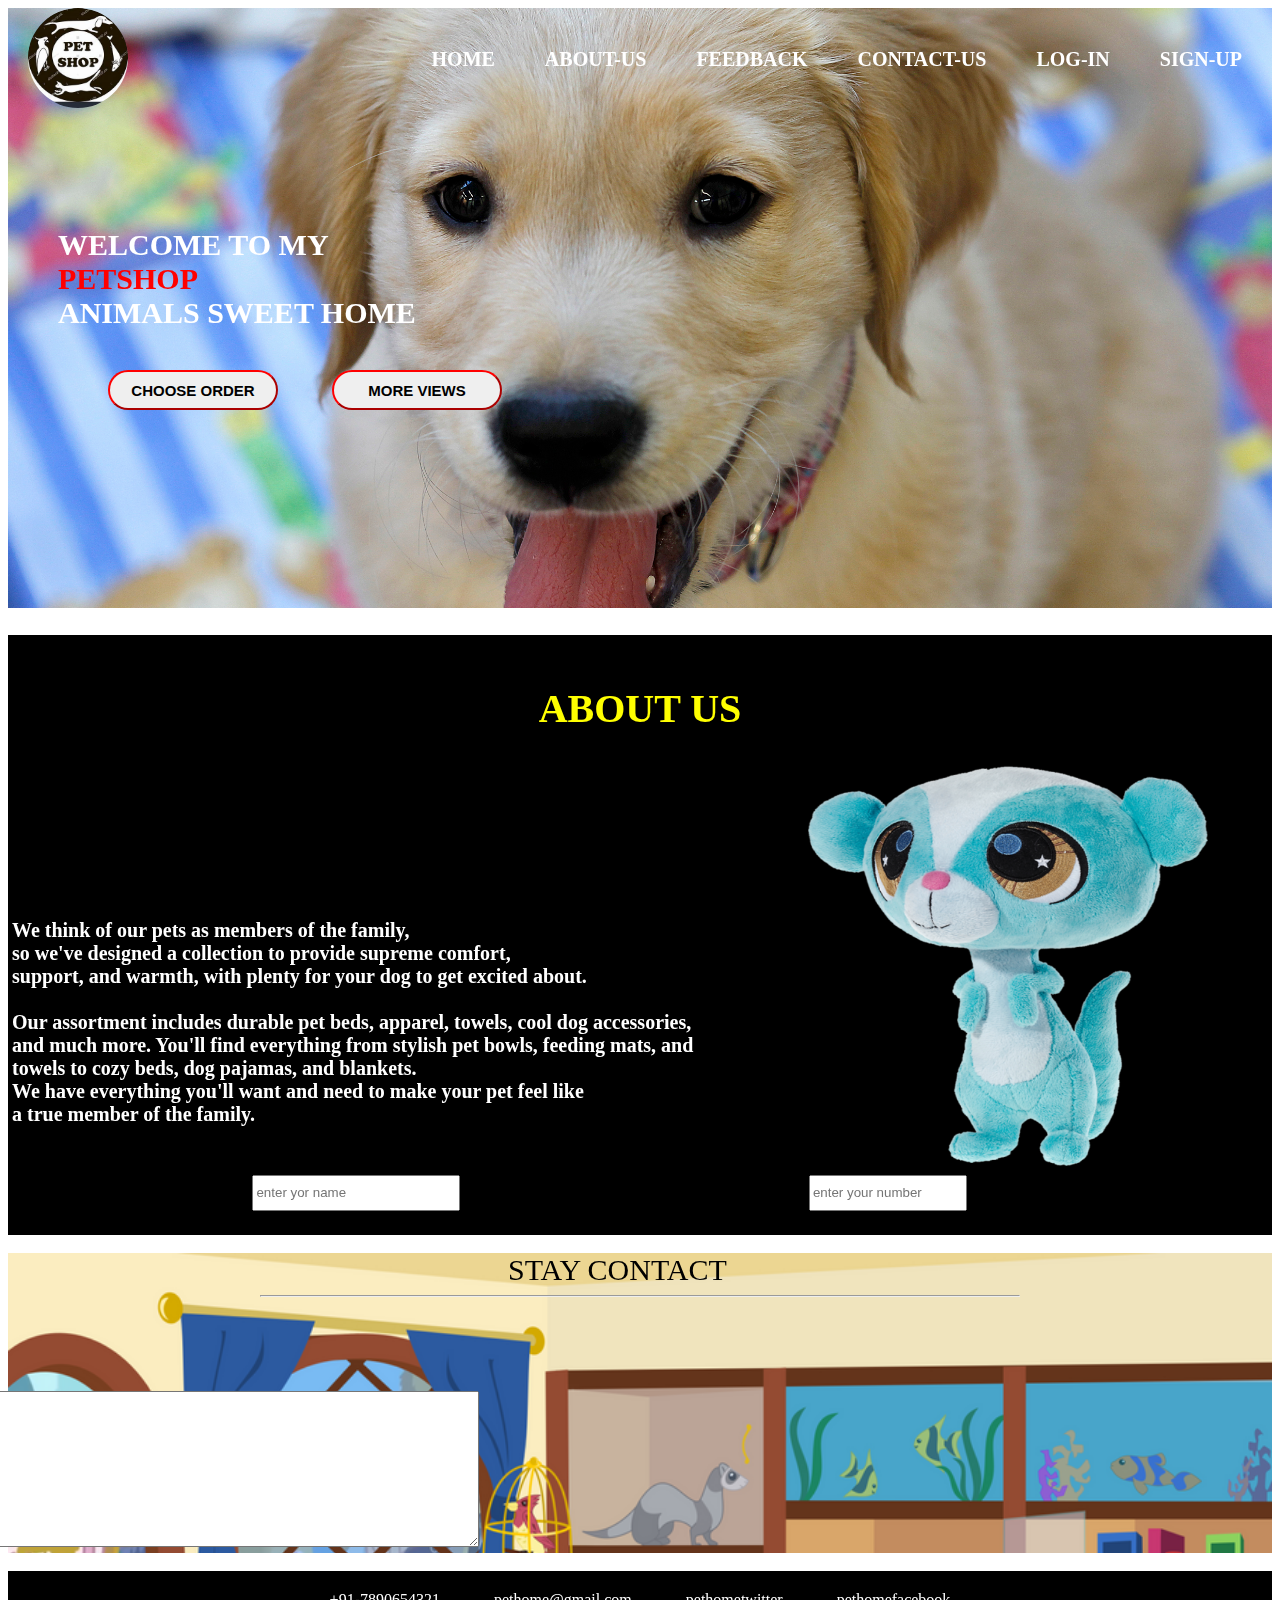
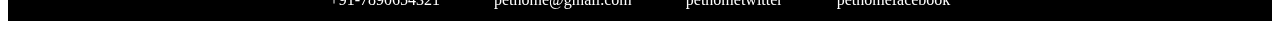
<file: index.html>
<!DOCTYPE html>
<html>
<head>
	<title>MYPETSHOP</title>
	<link href="petshop/logo.jpg" rel="icon"></link>
	<link rel="stylesheet" type="text/css" href="external.css">
	<style>
	
	</style>
</head>
<body id="bodymain">
	<div id="div1">
		<nav id="home">
		<img src="petshop/logo.jpg" alt="logo" class="img1">
		<ul>
			<li><a id="anchor" href="registration.html">SIGN-UP</a></li>
			<li><a id="anchor" href="login.html">LOG-IN</a></li>	
			<li><a id="anchor" href="#contact-us">CONTACT-US</a></li>
			<li><a id="anchor" href="#feedback">FEEDBACK</a></li>
			<li><a id="anchor" href="#about_us">ABOUT-US</a></li>
			<li><a id="anchor" href="#home">HOME</a></li>
		</ul> 
		</nav>
		<div>
			<label style="font-size:30px;color:white; font-family:cursive;font-weight:bold;position:relative;left:50px;top:100px;">WELCOME TO MY <span class="homespan">PETSHOP</span><BR>
			ANIMALS SWEET HOME</label><BR>
			<button style="width:170px;height:40px;position:relative;top:140px;left:100px;border-radius:20px;font-size:15px;font-weight:bold;border-color:red;color:black;"><a href="login.html" style="color:black;text-decoration: none;">CHOOSE ORDER</a></button>
			<button style="width:170px;height:40px;position:relative;top:140px;left:150px;border-radius:20px;font-size:15px;font-weight:bold;border-color:red;color:black;"><a href="#about_us" style="color:black;text-decoration: none;">MORE VIEWS</a></button>
		</div>
	</div>

	<div id="about_us">
		<h1 id="abouth1"><center>ABOUT US</center></h1>
	<p id="paragraph">
		We think of our pets as members of the family,<br>
		so we've designed a collection to provide supreme comfort,<br> 
		support, and warmth, with plenty for your dog to get excited about.<br><br>

		Our assortment includes durable pet beds, apparel, towels, cool dog accessories,<br> 
		and much more. You'll find everything from stylish pet bowls, feeding mats, and <br>
		towels to cozy beds, dog pajamas, and blankets. <br>
		We have everything you'll want and need to make your pet feel like<br>
		 a true member of the family.<br>
	</p>
	<img src="petshop/background8.png" alt="logo" class="aboutimage">
	</div>
	<br>


	<div id="feedback">
		<label style="font-size:30px;position:relative;left:500px;color:black;">STAY CONTACT</label>
		<hr style="size:30px; width:60%">
		<span style="position:relative;bottom:130px;left:140px;font-size:20px;">NAME:</span><input type="text" placeholder="enter yor name" style="position:relative;bottom:130px;left:180px;width:200px;height:30px;">
		<span style="position:relative;bottom:130px;font-size:20px;left:340px;">PHONE-NUMBER:</span><input type="number" placeholder="enter your number" style="position:relative;bottom:130px;left:360px;width:150px;height:30px;">
		<textarea type="text" placeholder="enter yor feedback" cols="100" rows="10" style="position:relative;top:50px;right:350px;"></textarea>
		<button style="position:relative;left:550px;top:45px;border-radius:20px;width:100px;height:40px;background-color:grey;color:black;font-size:15px;">SUBMIT</button>
	</div>
	<br>
	<div id="contact-us">
		<label style="position:relative;top:20px;">+91-7890654321</label>
		<label style="position:relative;top:20px;">pethome@gmail.com</label>
		<label style="position:relative;top:20px;">pethometwitter</label>
		<label style="position:relative;top:20px;">pethomefacebook</label>
	</div>
	
</body>
</html>
</file>
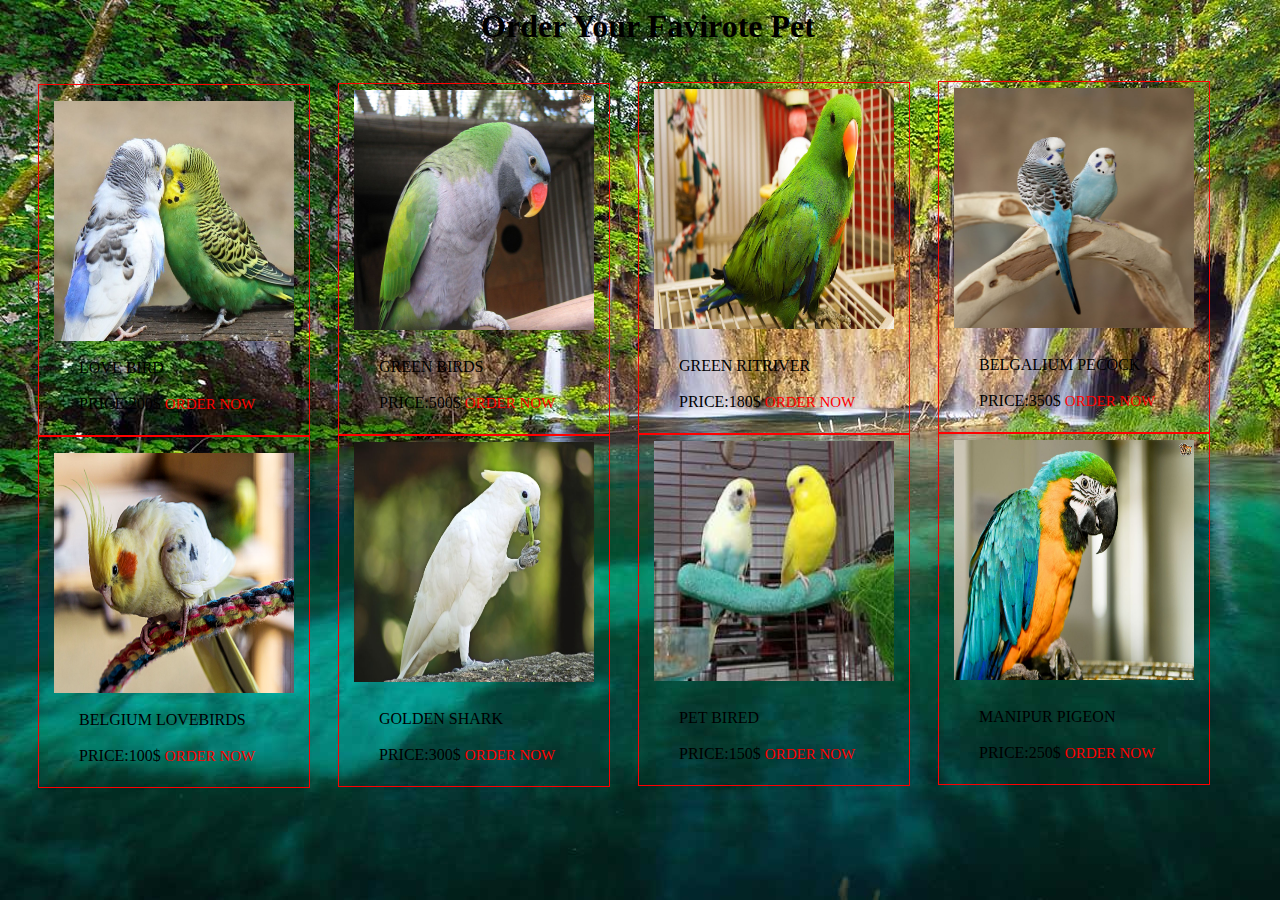
<file: birdsale.html>
</!DOCTYPE html>
<html>
<head>
	<title>BIRDS FOR SALE</title>
	<link href="petshop/logo.jpg" rel="icon"></link>
	<link rel="stylesheet" type="text/css" href="external.css">
</head>
<body id="dogbody">
	<h1 id="dogheading">Order Your Favirote Pet</h1><br>
	<div id="dogdiv1">
		<figure>
			<img src="petshop/bird1.jpg" id="image1"><br><br>
			<figcaption>LOVE BIRD</figcaption><br>
			<label>PRICE:<span>200$</span></label>
			<a href="paymentform.html" id="order1"><label>ORDER NOW</label></a>
		</figure>
	</div>
	<div id="dogdiv2">
		<figure>
			<img src="petshop/bird2.jpg" id="image2"><br><br>
			<figcaption>BELGIUM LOVEBIRDS</figcaption><br>
			<label>PRICE:100$</label>
			<a href="paymentform.html" id="order1"><label>ORDER NOW</label></a>
		</figure>
	</div>
	<div id="dogdiv3">
		<figure>
			<img src="petshop/bird3.jpg" id="image3"><br><br>
			<figcaption>GREEN BIRDS</figcaption><br>
			<label>PRICE:500$</label>
			<a href="paymentform.html" id="order1"><label>ORDER NOW</label></a>
		</figure>
	</div>
	<div id="dogdiv4">
		<figure>
			<img src="petshop/bird4.jpg" id="image4"><br><br>
			<figcaption>GOLDEN SHARK</figcaption><br>
			<label>PRICE:300$</label>
			<a href="paymentform.html" id="order1"><label>ORDER NOW</label></a>
		</figure>
	</div>
	<div id="dogdiv5">
		<figure>
			<img src="petshop/bird5.jpg" id="image5"><br><br>
			<figcaption>GREEN RITRIVER </figcaption><br>
			<label>PRICE:180$</label>
			<a href="paymentform.html" id="order1"><label>ORDER NOW</label></a>
		</figure>
	</div>
	<div id="dogdiv6">
		<figure>
			<img src="petshop/bird6.jpg" id="image6"><br><br>
			<figcaption>PET BIRED</figcaption><br>
			<label>PRICE:150$</label>
			<a href="paymentform.html" id="order1"><label>ORDER NOW</label></a>
		</figure>
	</div>

	<div id="dogdiv7">
		<figure>
			<img src="petshop/bird7.jpg" id="image7"><br><br>
			<figcaption>BELGALIUM PECOCK</figcaption><br>
			<label>PRICE:350$</label>
			<a href="paymentform.html" id="order1"><label>ORDER NOW</label></a>
		</figure>
	</div>

	<div id="dogdiv8">
		<figure>
			<img src="petshop/bird8.jpg" id="image8"><br><br>
			<figcaption>MANIPUR PIGEON</figcaption><br>
			<label>PRICE:250$</label>
			<a href="paymentform.html" id="order1"><label>ORDER NOW</label></a>
		</figure>
	</div>

</body>
</html>
</file>
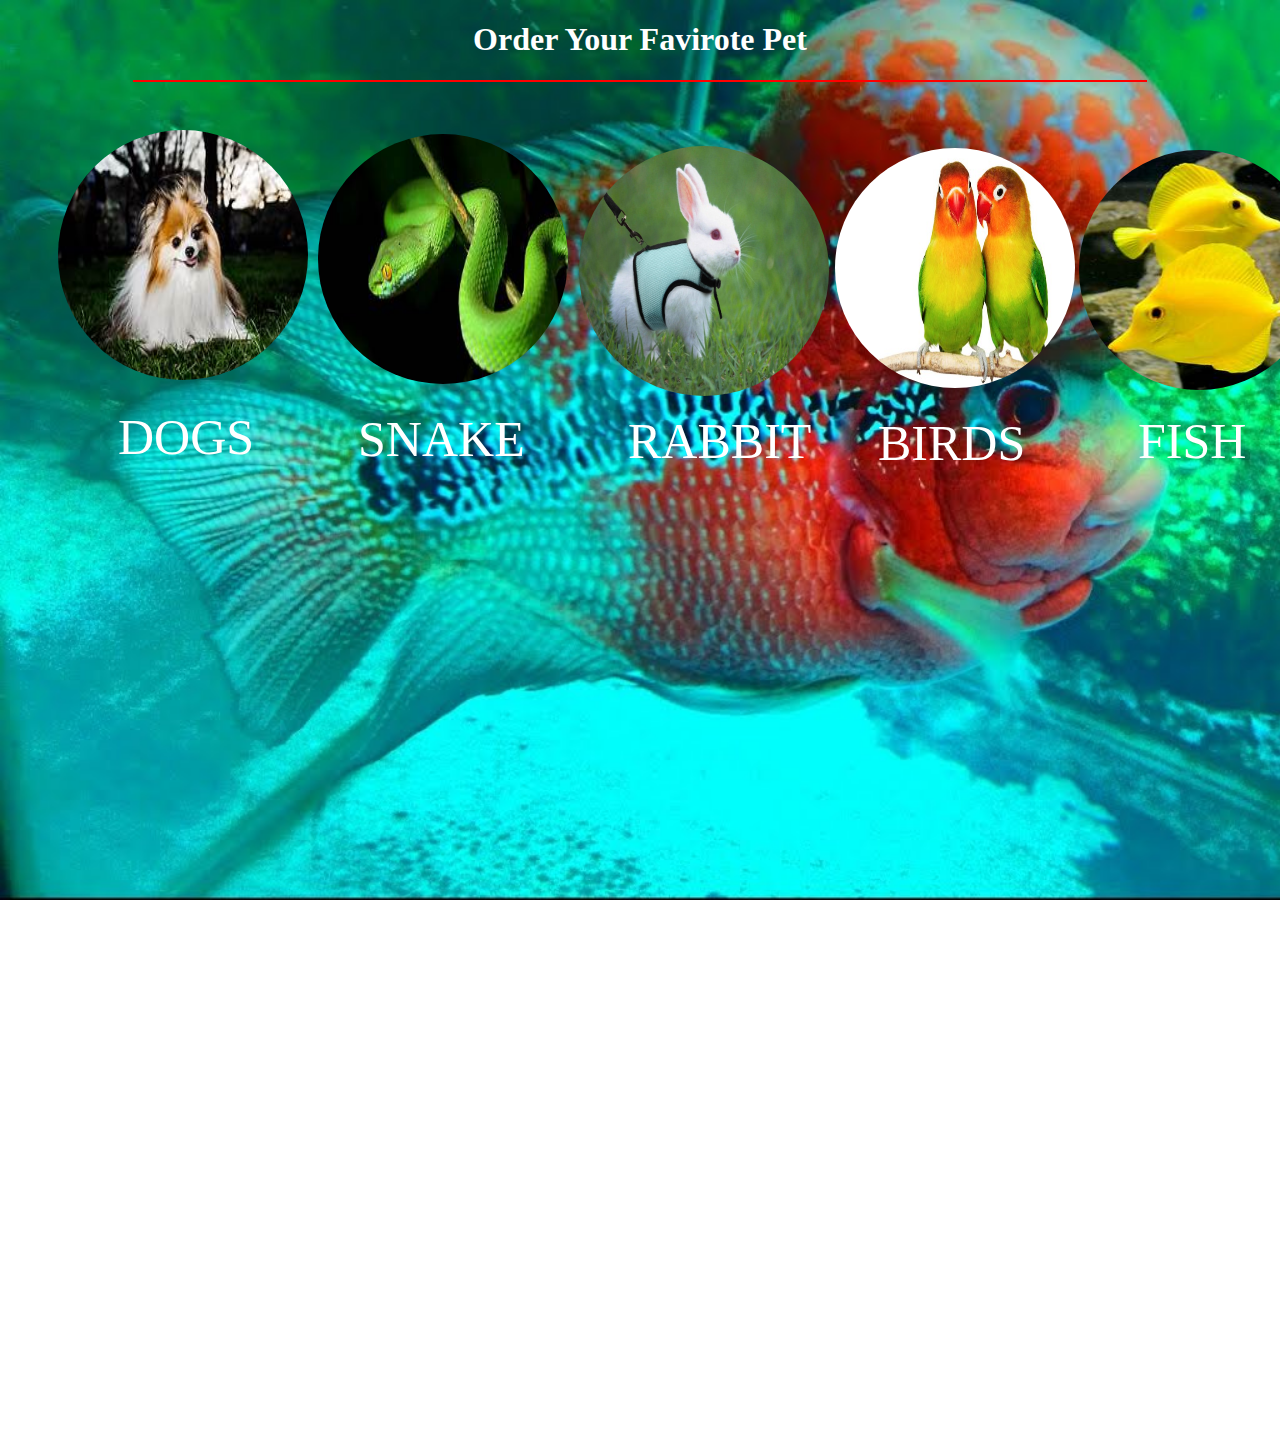
<file: chooseorder.html>
<!DOCTYPE html>
<html>
<head>
	<title>CHOOSE ORDER</title>
	<link href="petshop/logo.jpg" rel="icon"></link>
	<link rel="stylesheet" type="text/css" href="external.css">
</head>
<body id="chooseorder">  
	<h1 id="chooseheading">Order Your Favirote Pet</h1>
	<hr color="red"; width="80%">
	<div >
	<a href="dogsale.html">
		<img src="petshop/dogchoose.jpg" style="width:250px;height:250px;position:relative;left:50px;top:40px;border-radius:150px"><br>
	</a>
	<label style="font-size:50px;color:white;position:relative;left:110px;top:-140px;">DOGS</label>

	<a href="snakesale.html">
		<img src="petshop/snakechoose.jpg" style="width:250px;height:250px;position:relative;left:170px;top:-210px;border-radius:150px"><br>
	</a>
	<label style="font-size:50px;color:white;position:relative;left:350px;top:-400px;">SNAKE</label>

	<a href="rabbitsale.html">
		<img src="petshop/bunnychoose.jpg" style="width:250px;height:250px;position:relative;left:400px;top:-460px;border-radius:150px"><br>
	</a>
	<label style="font-size:50px;color:white;position:relative;left:620px;top:-650px;">RABBIT</label>

	<a href="birdsale.html">
		<img src="petshop/birdchoose.jpg" style="width:240px;height:240px;position:relative;left:640px;top:-720px;border-radius:150px"><br>
	</a>
	<label style="font-size:50px;color:white;position:relative;left:870px;top:-900px;">BIRDS</label>

	<a href="fishsale.html">
		<img src="petshop/fishchoose.jpg" style="width:240px;height:240px;position:relative;left:920px;top:-970px;border-radius:150px"><br>
	</a>
	<label style="font-size:50px;color:white;position:relative;left:1130px;top:-960px;">FISH</label>



</div>
</body>
</html>
</file>
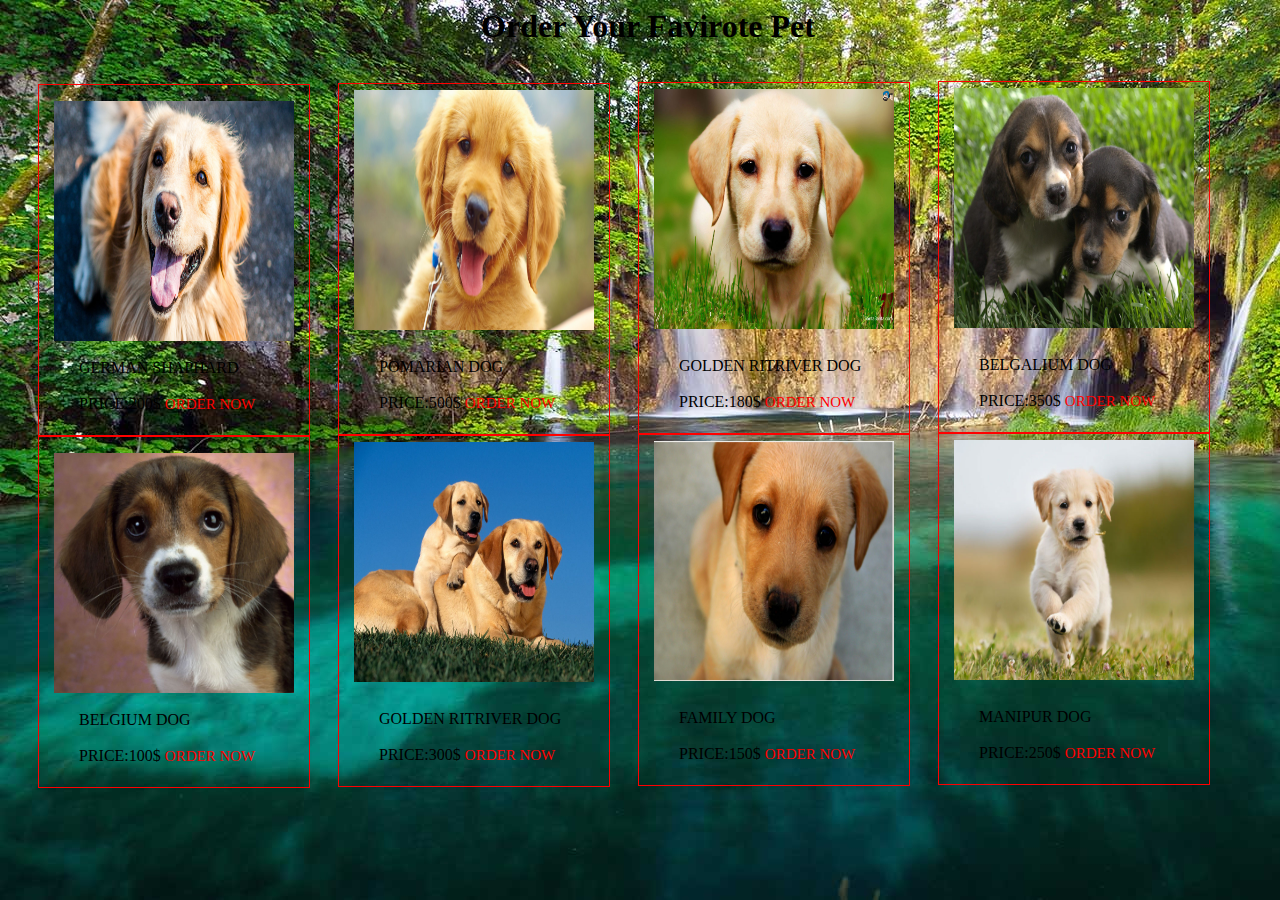
<file: dogsale.html>
</!DOCTYPE html>
<html>
<head>
	<title>DOGS FOR SALE</title>
	<link href="petshop/logo.jpg" rel="icon"></link>
	<link rel="stylesheet" type="text/css" href="external.css">
</head>
<body id="dogbody">
	<h1 id="dogheading">Order Your Favirote Pet</h1><br>
	<div id="dogdiv1">
		<figure>
			<img src="petshop/dog.png" id="image1"><br><br>
			<figcaption>GERMAN SHAPHARD</figcaption><br>
			<label>PRICE:<span>200$</span></label>
			<a href="paymentform.html" id="order1"><label>ORDER NOW</label></a>
		</figure>
	</div>
	<div id="dogdiv2">
		<figure>
			<img src="petshop/dog2.jpg" id="image2"><br><br>
			<figcaption>BELGIUM DOG</figcaption><br>
			<label>PRICE:100$</label>
			<a href="paymentform.html" id="order1"><label>ORDER NOW</label></a>
		</figure>
	</div>
	<div id="dogdiv3">
		<figure>
			<img src="petshop/dog3.jpeg" id="image3"><br><br>
			<figcaption>POMARIAN DOG</figcaption><br>
			<label>PRICE:500$</label>
			<a href="paymentform.html" id="order1"><label>ORDER NOW</label></a>
		</figure>
	</div>
	<div id="dogdiv4">
		<figure>
			<img src="petshop/dog4.jpg" id="image4"><br><br>
			<figcaption>GOLDEN RITRIVER DOG</figcaption><br>
			<label>PRICE:300$</label>
			<a href="paymentform.html" id="order1"><label>ORDER NOW</label></a>
		</figure>
	</div>
	<div id="dogdiv5">
		<figure>
			<img src="petshop/dog5.jpg" id="image5"><br><br>
			<figcaption>GOLDEN RITRIVER DOG</figcaption><br>
			<label>PRICE:180$</label>
			<a href="paymentform.html" id="order1"><label>ORDER NOW</label></a>
		</figure>
	</div>
	<div id="dogdiv6">
		<figure>
			<img src="petshop/dog6.jpg" id="image6"><br><br>
			<figcaption>FAMILY DOG</figcaption><br>
			<label>PRICE:150$</label>
			<a href="paymentform.html" id="order1"><label>ORDER NOW</label></a>
		</figure>
	</div>

	<div id="dogdiv7">
		<figure>
			<img src="petshop/dog7.jpg" id="image7"><br><br>
			<figcaption>BELGALIUM DOG</figcaption><br>
			<label>PRICE:350$</label>
			<a href="paymentform.html" id="order1"><label>ORDER NOW</label></a>
		</figure>
	</div>

	<div id="dogdiv8">
		<figure>
			<img src="petshop/dog8.jpg" id="image8"><br><br>
			<figcaption>MANIPUR DOG</figcaption><br>
			<label>PRICE:250$</label>
			<a href="paymentform.html" id="order1"><label>ORDER NOW</label></a>
		</figure>
	</div>

</body>
</html>
</file>
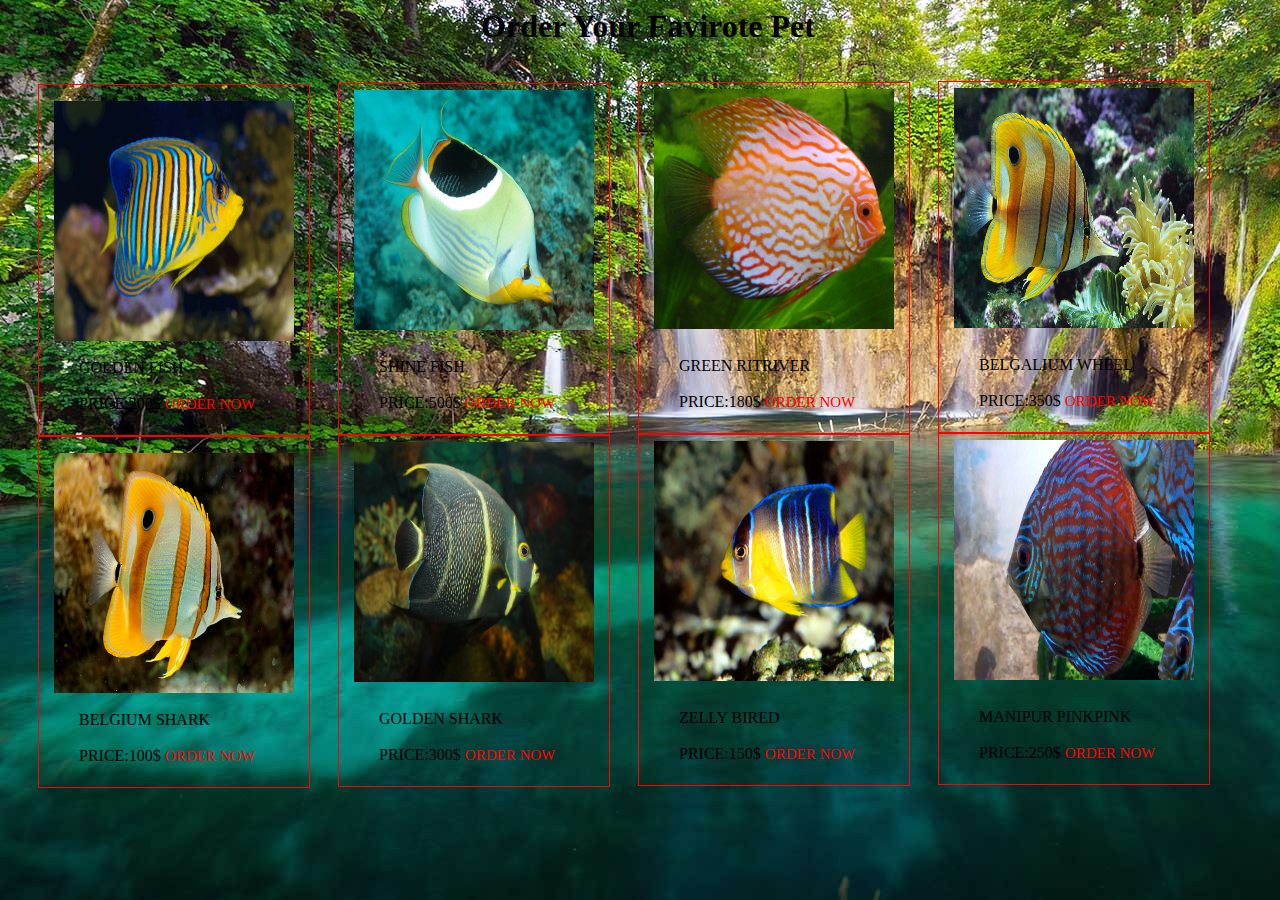
<file: fishsale.html>
</!DOCTYPE html>
<html>
<head>
	<title>FISH FOR SALE</title>
	<link href="petshop/logo.jpg" rel="icon"></link>
	<link rel="stylesheet" type="text/css" href="external.css">
</head>
<body id="dogbody">
	<h1 id="dogheading">Order Your Favirote Pet</h1><br>
	<div id="dogdiv1">
		<figure>
			<img src="petshop/fish1.png" id="image1"><br><br>
			<figcaption>GOLDEN FISH</figcaption><br>
			<label>PRICE:<span>200$</span></label>
			<a href="paymentform.html" id="order1"><label>ORDER NOW</label></a>
		</figure>
	</div>
	<div id="dogdiv2">
		<figure>
			<img src="petshop/fish2.jpg" id="image2"><br><br>
			<figcaption>BELGIUM SHARK</figcaption><br>
			<label>PRICE:100$</label>
			<a href="paymentform.html" id="order1"><label>ORDER NOW</label></a>
		</figure>
	</div>
	<div id="dogdiv3">
		<figure>
			<img src="petshop/fish3.jpg" id="image3"><br><br>
			<figcaption>SHINE FISH</figcaption><br>
			<label>PRICE:500$</label>
			<a href="paymentform.html" id="order1"><label>ORDER NOW</label></a>
		</figure>
	</div>
	<div id="dogdiv4">
		<figure>
			<img src="petshop/fish4.jpg" id="image4"><br><br>
			<figcaption>GOLDEN SHARK</figcaption><br>
			<label>PRICE:300$</label>
			<a href="paymentform.html" id="order1"><label>ORDER NOW</label></a>
		</figure>
	</div>
	<div id="dogdiv5">
		<figure>
			<img src="petshop/fish5.jpg" id="image5"><br><br>
			<figcaption>GREEN RITRIVER </figcaption><br>
			<label>PRICE:180$</label>
			<a href="paymentform.html" id="order1"><label>ORDER NOW</label></a>
		</figure>
	</div>
	<div id="dogdiv6">
		<figure>
			<img src="petshop/fish6.jpg" id="image6"><br><br>
			<figcaption>ZELLY BIRED</figcaption><br>
			<label>PRICE:150$</label>
			<a href="paymentform.html" id="order1"><label>ORDER NOW</label></a>
		</figure>
	</div>

	<div id="dogdiv7">
		<figure>
			<img src="petshop/fish7.jpg" id="image7"><br><br>
			<figcaption>BELGALIUM WHEEL</figcaption><br>
			<label>PRICE:350$</label>
			<a href="paymentform.html" id="order1"><label>ORDER NOW</label></a>
		</figure>
	</div>

	<div id="dogdiv8">
		<figure>
			<img src="petshop/fish8.jpg" id="image8"><br><br>
			<figcaption>MANIPUR PINKPINK</figcaption><br>
			<label>PRICE:250$</label>
			<a href="paymentform.html" id="order1"><label>ORDER NOW</label></a>
		</figure>
	</div>

</body>
</html>
</file>
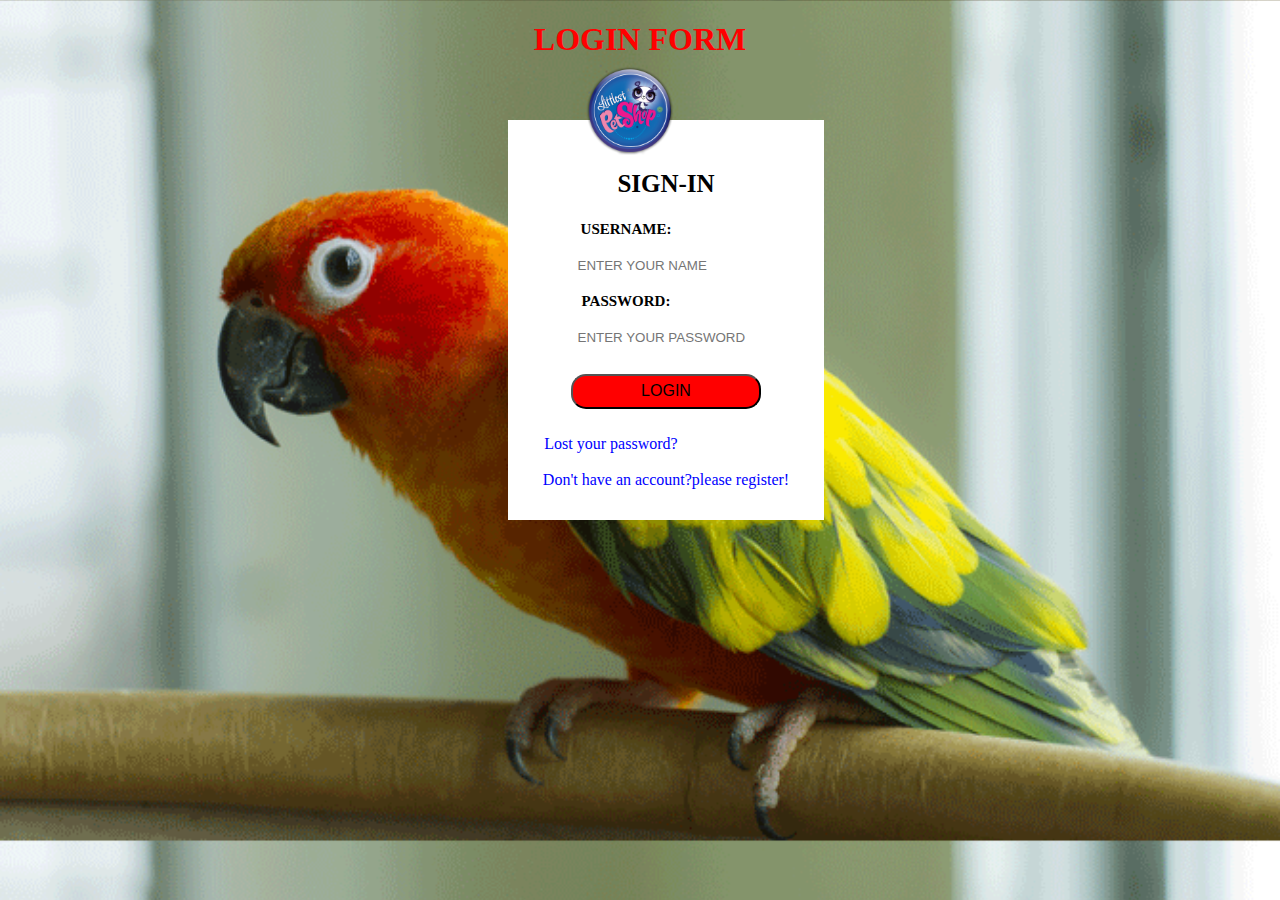
<file: login.html>
<!DOCTYPE html>
<head>
	<title>LOGIN FORM</title>
	<link href="petshop/logo.jpg" rel="icon"></link>
	<link rel="stylesheet" type="text/css" href="external.css">
	<script src="jsfile.js"></script>
</head>
<body id="logbackground">
<form action="chooseorder.html" onsubmit="return valid()">
	<h1 id="loginh1" align="center">LOGIN FORM</h1>
	<div id="logindiv">
		<legend style="font-size:25px;position:relative;top:50px;"><b>SIGN-IN</b></legend><br><br><br><br>
		<label style="font-size:15px;position:relative;right:40px;font-weight:bold;" >USERNAME:</label><br><br><input type="text" id="us" placeholder="ENTER YOUR NAME"  style="border:none;text-align:left;" required></br><br>
		<label style="font-size:15px;position:relative;right:40px;font-weight:bold;" >PASSWORD:</label><br><br><input type="password" id="pwd" placeholder="ENTER YOUR PASSWORD"  style="border:none;text-align:left;" required></br><br>
		<button style="font-size:16px;font-weight:20px;position:relative;top:10px;background-color:red;width:60%;height:35px;border-radius:15px;">LOGIN</button><br><br><br>
		<a href="jscls1.html" style="color:blue;text-decoration: none;position:relative;left:-55px;">Lost your password?</a><br><br>
		<a href="registration.html" style="color:blue;text-decoration: none;">Don't have an account?please register!</a>
	</div>
	<img src="petshop/loginimg.png" style="width:90px;position:relative;top:-415px;left:-10px;border-radius:30px;">
</form>
</body>
</html>
</file>
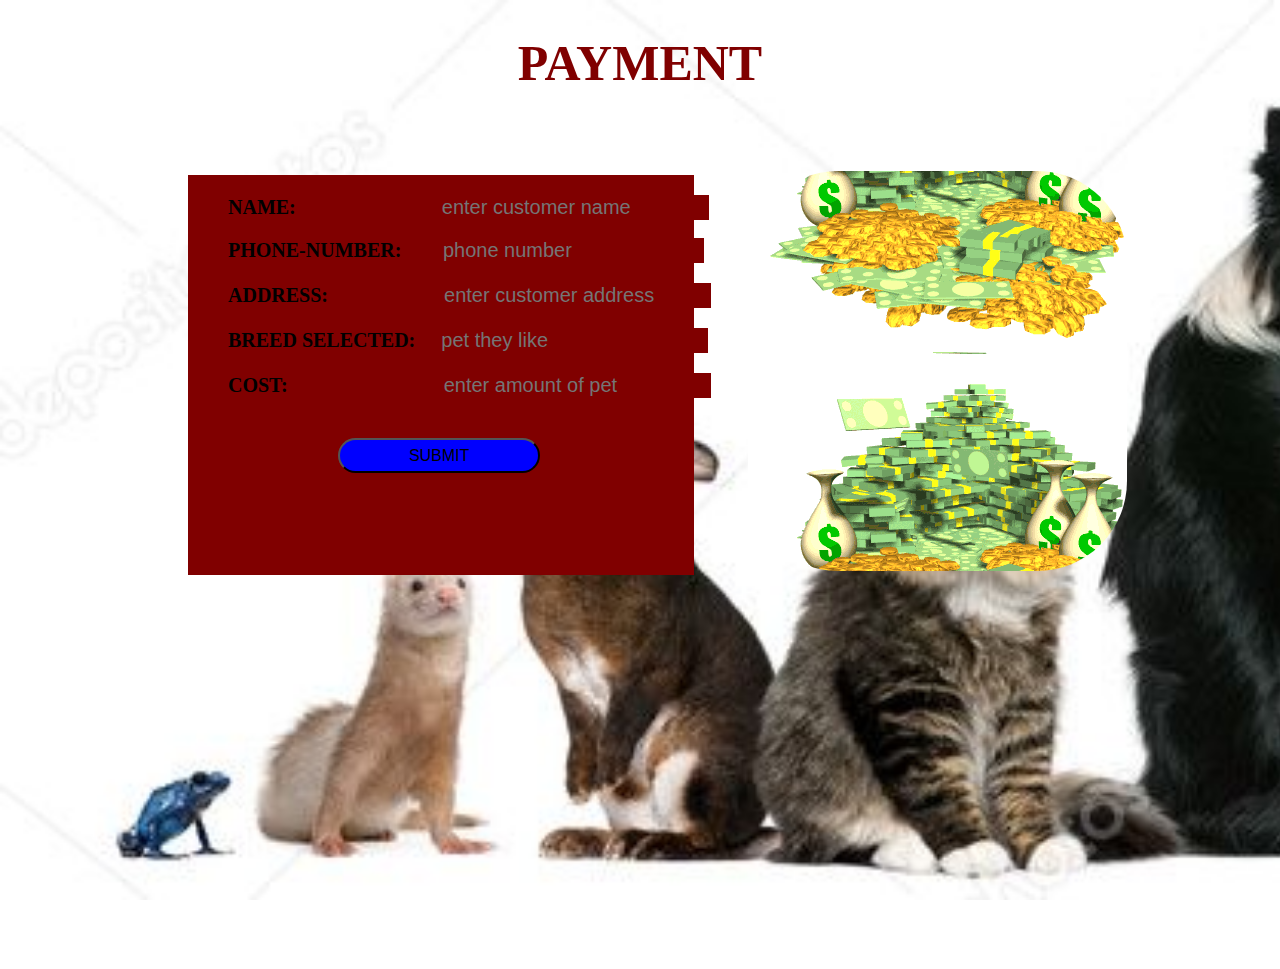
<file: paymentform.html>
<!DOCTYPE html>
<head>
	<title>PAYMENT FORM</title>
	<link href="petshop/logo.jpg" rel="icon"></link>
	<link rel="stylesheet" type="text/css" href="external.css">
</head>
<body id="paymentmain">
	<h1 id="pay" align="center">PAYMENT</h1>
	<div id="paydiv">
		<div id="paydetails">
			<label style="font-size:20px;font-weight:bolder;position:relative;left:40px;top:20px;" >NAME:</label>
			<input type="text" placeholder="enter customer name"  style="border:none;background-color:maroon;color:grey;font-size:20px;position:relative;left:180px;top:20px;" required></br><br>
			<label style="font-size:20px;font-weight:bolder;position:relative;left:40px;top:20px;">PHONE-NUMBER:</label>
			<input type="text" placeholder=" phone number" style="border:none;background-color:maroon;color:grey;font-size:20px;position:relative;left:70px;top:20px;" required><br>
			<label style="font-size:20px;font-weight:bolder;position:relative;left:40px;top:40px;">ADDRESS:</label>
			<input type="text" placeholder="enter customer address" style="border:none;background-color:maroon;color:grey;font-size:20px;position:relative;left:150px;top:40px;" required><br>
			<label style="font-size:20px;font-weight:bolder;position:relative;left:40px;top:60px;">BREED SELECTED:</label>
			<input type="text" placeholder="pet they like" style="border:none;background-color:maroon;color:grey;font-size:20px;position:relative;left:60px;top:60px;" required><br>
			<label style="font-size:20px;font-weight:bolder;position:relative;left:40px;top:80px;">COST:</label>
			<input type="text" placeholder="enter amount of pet" style="border:none;background-color:maroon;color:grey;font-size:20px;position:relative;left:190px;top:80px;" required><br>
			<button style="font-size:16px;font-weight:20px;position:relative;top:120px;background-color:blue;width:40%;height:35px;left:150px;border-radius:30px;"><a href="thankyou.html" style="text-decoration:none;color:black;">SUBMIT</a></button>
		</div>
		<br>
		<br>
		<div id="money">
	</div>
	</div>
</body>
</html>
</file>
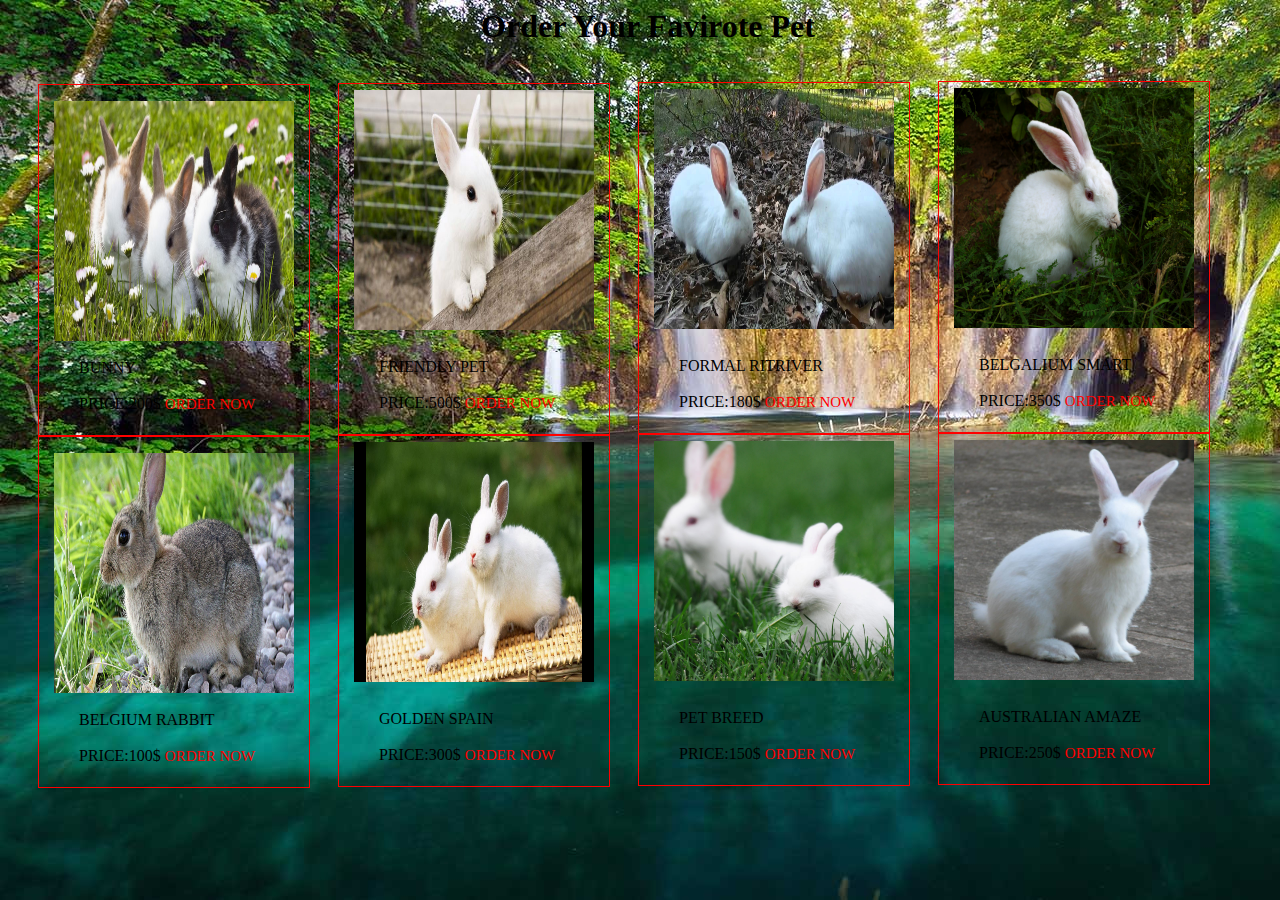
<file: rabbitsale.html>
</!DOCTYPE html>
<html>
<head>
	<title>RABBIT FOR SALE</title>
	<link href="petshop/logo.jpg" rel="icon"></link>
	<link rel="stylesheet" type="text/css" href="external.css">
</head>
<body id="dogbody">
	<h1 id="dogheading">Order Your Favirote Pet</h1><br>
	<div id="dogdiv1">
		<figure>
			<img src="petshop/bun1.jpg" id="image1"><br><br>
			<figcaption>BUNNY</figcaption><br>
			<label>PRICE:<span>200$</span></label>
			<a href="paymentform.html" id="order1"><label>ORDER NOW</label></a>
		</figure>
	</div>
	<div id="dogdiv2">
		<figure>
			<img src="petshop/bun2.jpg" id="image2"><br><br>
			<figcaption>BELGIUM RABBIT</figcaption><br>
			<label>PRICE:100$</label>
			<a href="paymentform.html" id="order1"><label>ORDER NOW</label></a>
		</figure>
	</div>
	<div id="dogdiv3">
		<figure>
			<img src="petshop/bun21.jpg" id="image3"><br><br>
			<figcaption>FRIENDLY PET</figcaption><br>
			<label>PRICE:500$</label>
			<a href="paymentform.html" id="order1"><label>ORDER NOW</label></a>
		</figure>
	</div>
	<div id="dogdiv4">
		<figure>
			<img src="petshop/bun4.jpg" id="image4"><br><br>
			<figcaption>GOLDEN  SPAIN</figcaption><br>
			<label>PRICE:300$</label>
			<a href="paymentform.html" id="order1"><label>ORDER NOW</label></a>
		</figure>
	</div>
	<div id="dogdiv5">
		<figure>
			<img src="petshop/bun5.jpg" id="image5"><br><br>
			<figcaption>FORMAL RITRIVER </figcaption><br>
			<label>PRICE:180$</label>
			<a href="paymentform.html" id="order1"><label>ORDER NOW</label></a>
		</figure>
	</div>
	<div id="dogdiv6">
		<figure>
			<img src="petshop/bun6.jpg" id="image6"><br><br>
			<figcaption>PET BREED</figcaption><br>
			<label>PRICE:150$</label>
			<a href="paymentform.html" id="order1"><label>ORDER NOW</label></a>
		</figure>
	</div>

	<div id="dogdiv7">
		<figure>
			<img src="petshop/bun7.png" id="image7"><br><br>
			<figcaption>BELGALIUM SMART</figcaption><br>
			<label>PRICE:350$</label>
			<a href="paymentform.html" id="order1"><label>ORDER NOW</label></a>
		</figure>
	</div>

	<div id="dogdiv8">
		<figure>
			<img src="petshop/bun8.jpg" id="image8"><br><br>
			<figcaption>AUSTRALIAN AMAZE</figcaption><br>
			<label>PRICE:250$</label>
			<a href="paymentform.html" id="order1"><label>ORDER NOW</label></a>
		</figure>
	</div>

</body>
</html>
</file>
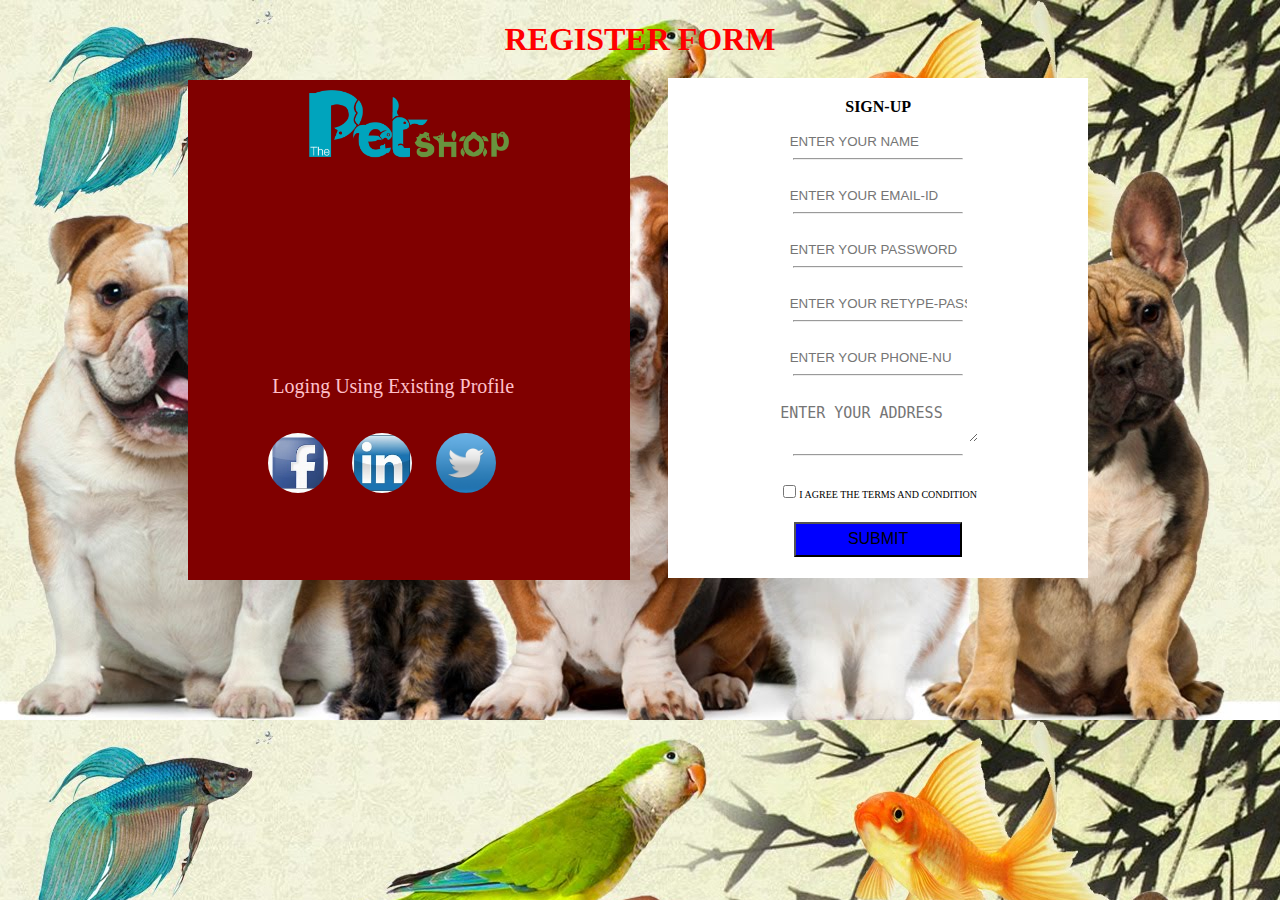
<file: registration.html>
<!DOCTYPE html>
<head>
	<title>RIGISTRATION FORM</title>
	<link href="petshop/logo.jpg" rel="icon"></link>
	<link rel="stylesheet" type="text/css" href="external.css">
	<script src="jsfile.js"></script>
</head>
<body id="regbackground">
<form action="chooseorder.html" onsubmit="return valid()">
	<h1 id="h1" align="center">REGISTER FORM</h1>
	<div id="regbox">
		<img src="petshop/reglogo.png" style="width:200px;position:relative;top:10px;"><br>
		<label style="font-size:20px;position:relative;top:180px;left:80px;color:pink;" >Loging Using Existing Profile</label>
		<img src="petshop/facebook.jpg" style="width:60px;position:relative;top:280px;left:-170px;border-radius:30px;">
		<img src="petshop/linkedin.jpg" style="width:60px;position:relative;top:280px;left:-150px;border-radius:30px;">
		<img src="petshop/twitter.jpg" style="width:60px;position:relative;top:280px;left:-130px;border-radius:30px;">
	
	<div id="reg">
		<legend style="size:30px;position:relative;top:20px;"><b>SIGN-UP</b></legend><br><br>
		<input type="text" placeholder="ENTER YOUR NAME" id="us" style="border:none" required></br>
		<hr style="size:30px; width:40%;color:black;"><br>
		<input type="email" placeholder="ENTER YOUR EMAIL-ID" id="mail" style="border:none" required></br>
		<hr style="size:30px; width:40%;color:black;"><br>
		<input type="password" placeholder="ENTER YOUR PASSWORD" id="pwd"  style="border:none" required></br>
		<hr style="size:30px; width:40%;color:black;"><br>
		<input type="password" placeholder="ENTER YOUR RETYPE-PASSWORD" id="cpwd" style="border:none" required></br>
		<hr style="size:30px; width:40%;color:black;"><br>
		<input type="number" placeholder="ENTER YOUR PHONE-NUMBER" id="num" style="border:none" required></br>
		<hr style="size:30px; width:40%;color:black;"><br>
		<textarea placeholder="ENTER YOUR ADDRESS" id="add" style="border:none;font-size:15px;" required></textarea></br>
		<hr style="size:30px; width:40%;color:black;"><br>
		<input type="checkbox" id="check" required><label style="font-size:10px;">I AGREE THE TERMS AND CONDITION</label><br>
		<button style="font-size:16px;font-weight:20px;position:relative;top:20px;background-color:blue;width:40%;height:35px;">SUBMIT</button>
	
	</div>
	</div>
</form>	
</body>
</html>
</file>
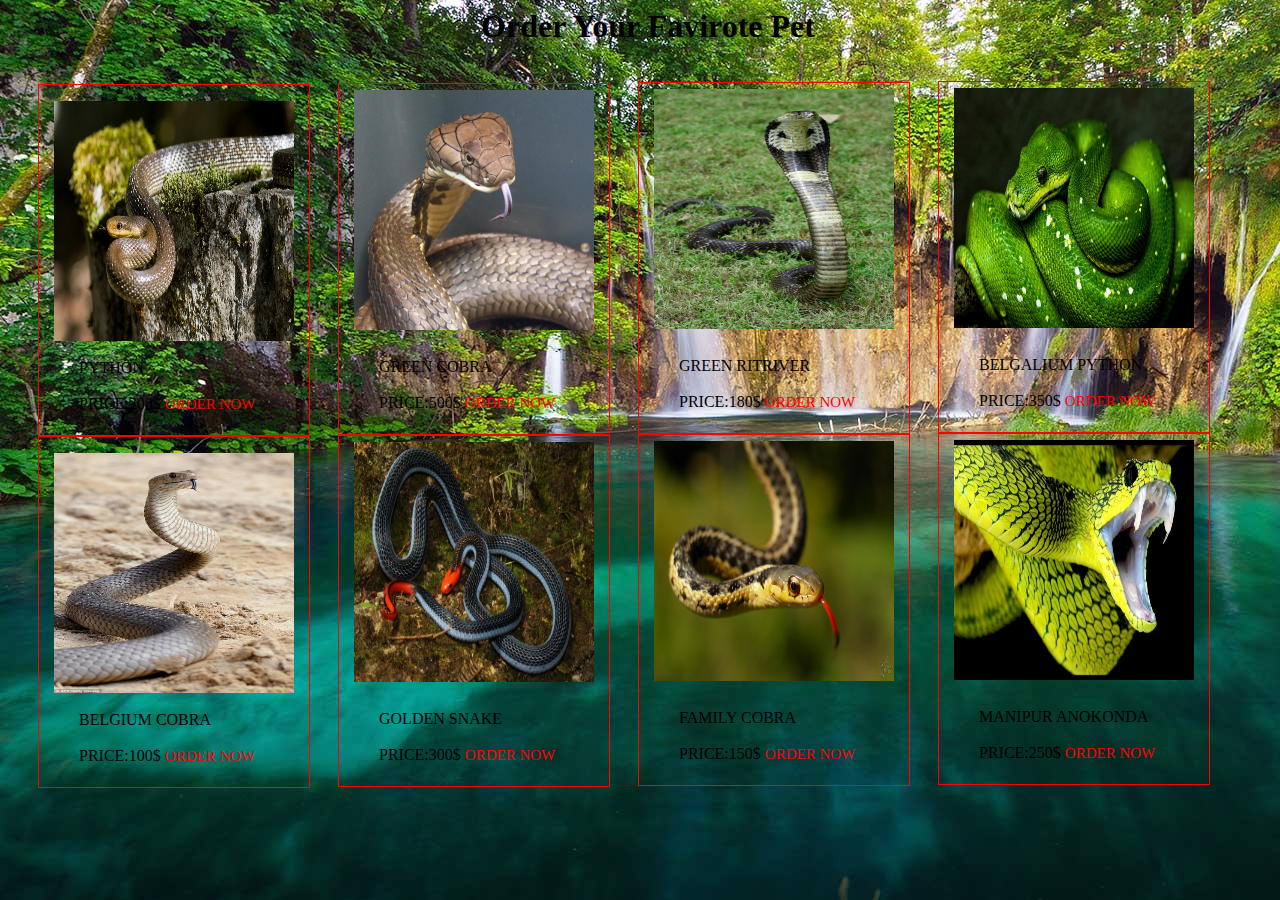
<file: snakesale.html>
</!DOCTYPE html>
<html>
<head>
	<title>SNAKE FOR SALE</title>
	<link href="petshop/logo.jpg" rel="icon"></link>
	<link rel="stylesheet" type="text/css" href="external.css">
</head>
<body id="dogbody">
	<h1 id="dogheading">Order Your Favirote Pet</h1><br>
	<div id="dogdiv1">
		<figure>
			<img src="petshop/snake1.jpg" id="image1"><br><br>
			<figcaption>PYTHON</figcaption><br>
			<label>PRICE:<span>200$</span></label>
			<a href="paymentform.html" id="order1"><label>ORDER NOW</label></a>
		</figure>
	</div>
	<div id="dogdiv2">
		<figure>
			<img src="petshop/snake2.jpg" id="image2"><br><br>
			<figcaption>BELGIUM COBRA</figcaption><br>
			<label>PRICE:100$</label>
			<a href="paymentform.html" id="order1"><label>ORDER NOW</label></a>
		</figure>
	</div>
	<div id="dogdiv3">
		<figure>
			<img src="petshop/snake3.jpg" id="image3"><br><br>
			<figcaption>GREEN COBRA</figcaption><br>
			<label>PRICE:500$</label>
			<a href="paymentform.html" id="order1"><label>ORDER NOW</label></a>
		</figure>
	</div>
	<div id="dogdiv4">
		<figure>
			<img src="petshop/snake4.jpg" id="image4"><br><br>
			<figcaption>GOLDEN SNAKE</figcaption><br>
			<label>PRICE:300$</label>
			<a href="paymentform.html" id="order1"><label>ORDER NOW</label></a>
		</figure>
	</div>
	<div id="dogdiv5">
		<figure>
			<img src="petshop/snake5.jpg" id="image5"><br><br>
			<figcaption>GREEN RITRIVER </figcaption><br>
			<label>PRICE:180$</label>
			<a href="paymentform.html" id="order1"><label>ORDER NOW</label></a>
		</figure>
	</div>
	<div id="dogdiv6">
		<figure>
			<img src="petshop/snake6.jpg" id="image6"><br><br>
			<figcaption>FAMILY COBRA</figcaption><br>
			<label>PRICE:150$</label>
			<a href="paymentform.html" id="order1"><label>ORDER NOW</label></a>
		</figure>
	</div>

	<div id="dogdiv7">
		<figure>
			<img src="petshop/snake7.jpg" id="image7"><br><br>
			<figcaption>BELGALIUM PYTHON</figcaption><br>
			<label>PRICE:350$</label>
			<a href="paymentform.html" id="order1"><label>ORDER NOW</label></a>
		</figure>
	</div>

	<div id="dogdiv8">
		<figure>
			<img src="petshop/snake8.jpg" id="image8"><br><br>
			<figcaption>MANIPUR ANOKONDA</figcaption><br>
			<label>PRICE:250$</label>
			<a href="paymentform.html" id="order1"><label>ORDER NOW</label></a>
		</figure>
	</div>

</body>
</html>
</file>
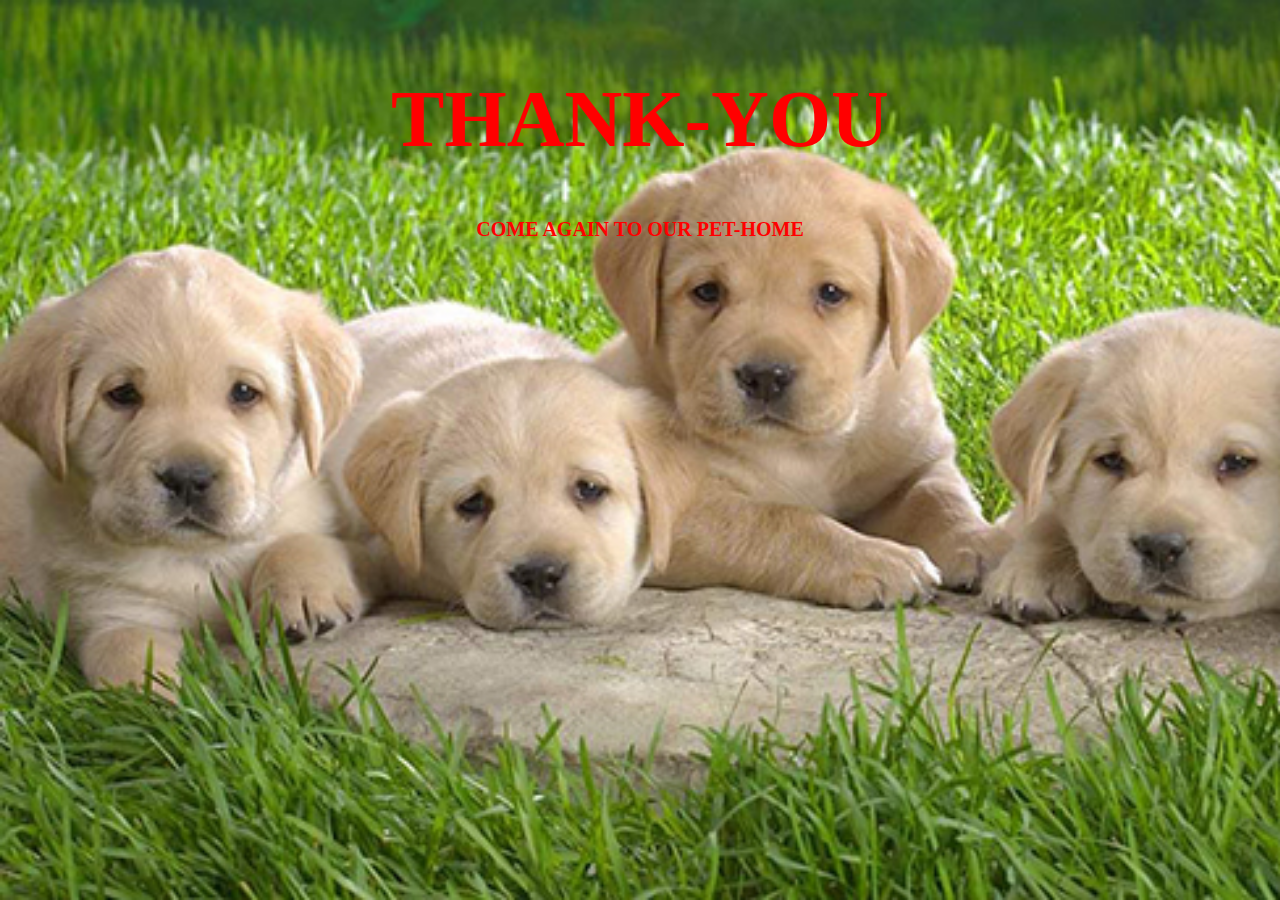
<file: thankyou.html>
<!DOCTYPE html>
<head>
	<title>THANK YOU</title>
	<link href="petshop/logo.jpg" rel="icon"></link>
	<link rel="stylesheet" type="text/css" href="external.css">
</head>
<body id="endpage">
	<h1 id="endh1"align="center">THANK-YOU</h1>
	<h4 id="endh4"align="center">COME AGAIN TO OUR <SPAN>PET-HOME</SPAN></h4>
	
</body>
</html>
</file>
<file: external.css>
#about_us
		{
			background-color:black;
			height:600px;
		}
		.aboutimage
{
width:400px;
height:400px;
position:relative;
left:800px;
top:-170px;
}
#paragraph
{
color:white;
font-size:20px;
font-weight:bolder;
font-style:cursive;
position:relative;
left:4px;
top:210px;
}
#abouth1
{
color:yellow;
font-size:40px;
font-weight:bolder;
font-style:cursive;
position:relative;
top:50px;
}



		.img1
		{
			height:100px;
			width: 100px;
			border-radius:100px;
			position:relative;
			left:20px;
		}
		#div1
		{
			
			background:url(petshop/img4.jpg);
			background-attach:fixed;
			background-repeat:no-repeat;
			background-size:cover;
			background-position:center;
			width:100%;
			height:600px;
				
		}
		#home
		{
			position:sticky;
			top:5px;
		}
		li
		{
			display:inline;
			float:right;
			position:relative;
			bottom:80px;
			right:30px;
			text-indent:50px;
			font-family:cursive;
			font-weight:bold;
			font-size:20px;
			list-type:none;

		}
		#anchor
		{
			text-decoration:none;
			color:white;

		}

		#anchor:active,#anchor:hover
		{
			background-color:lightblue;
			transition:.5s;
			border-radius:20px;
			font-size: 20px;
			font-family:serif;					
		}

		#feedback
		{
			background-image:url(petshop/background5.png);
			color:black;
			height:300px;
			background-attach:fixed;
			background-repeat:no-repeat;
			background-size:cover;
		}
		#contact-us
		{
		background-color:black;
		color:white;
		word-spacing:50px;
		height:50px;
		text-align:center;
		width:100%;
		}
.homespan
{
animation:colorchange;
animation-duration:05s;
animation-iteration-count:infinite;
color:red;

}
@keyframes colorchange
{
0%{color:yellow}
10%{color:green}
20%{color:blue}
30%{color:pink}
40%{color:lime}
50%{color:grey}
}
#regbackground
{	background-image:url(petshop/regback.jpg);
        backgruond-size:cover;
	text-align:center;
}
#reg
{
background-color:white;
width:95%;
height:500px;
position:relative;
left:480px;
top:-140px;
}
#regbox
{
background-color:maroon;
width:35%;
height:500px;
position:relative;
left:180px;
}
#h1
{
animation:h1colorchange;
animation-duration:05s;
animation-iteration-count:infinite;
color:red;

}
@keyframes h1colorchange
{
0%{color:yellow}
10%{color:green}
20%{color:blue}
30%{color:pink}
40%{color:lime}
50%{color:grey}
60%{color:orange}
}
#logbackground
{	background-image:url(petshop/bird.gif);
       	background-size:cover;
	text-align:center;
}
#logindiv
{
background-color:white;
width:25%;
height:400px;
position:relative;
left:500px;
top:40px;
}
#loginh1
{
animation:loginh1colorchange;
animation-duration:05s;
animation-iteration-count:infinite;
color:red;

}
@keyframes loginh1colorchange
{
0%{color:yellow}
10%{color:green}
20%{color:blue}
30%{color:pink}
40%{color:lime}
50%{color:grey}
60%{color:orange}
}
#chooseorder
{	background-image:url(petshop/background11.jpg);
       	background-size:cover;
	background-attachment:fixed;
	overflow:hidden;
	
}
#chooseheading
{
 text-align:center;
 font-family:cursive;
 font-weight:bolder;
 color:white;
}
#dogheading
{
 text-align:center;
 font-family:cursive;
 font-weight:bolder;
 color:black;

}

#dogdiv1
{
 border:1px solid red;
 width:270px;
 height:350px;
position:relative;
left:30px;
margin:0px;
padding:0px;
}
#image1
{
width:240px;
height:240px;
position:relative;
left:-25px;
}
#image1:hover
{
transform:scale(1.3,1.2);
}


#dogdiv2
{
  border:1px solid red;
 width:270px;
 height:350px;
position:relative;
left:30px;
margin:0px;
padding:0px;
}
#image2
{
width:240px;
height:240px;
position:relative;
left:-25px;
}
#image2:hover
{
transform:scale(1.3,1.2);
}

#dogdiv3
{
  border:1px solid red;
 width:270px;
 height:350px;
position:relative;
left:330px;
top:-705px;
margin:0px;
padding:0px;
}
#image3
{
width:240px;
height:240px;
position:relative;
left:-25px;
top:-10px;
}
#image3:hover
{
transform:scale(1.3,1.2);
}
#dogdiv4
{
  border:1px solid red;
 width:270px;
 height:350px;
position:relative;
left:330px;
top:-705px;
margin:0px;
padding:0px;
}
#image4
{
width:240px;
height:240px;
position:relative;
left:-25px;
top:-10px;
}
#image4:hover
{
transform:scale(1.3,1.2);
}

#dogdiv5
{
 border:1px solid red;
 width:270px;
 height:350px;
position:relative;
left:630px;
top:-1410px;
margin:0px;
padding:0px;
}
#image5
{
width:240px;
height:240px;
position:relative;
left:-25px;
top:-10px;
}
#image5:hover
{
transform:scale(1.3,1.2);
}
#dogdiv6
{
 border:1px solid red;
 width:270px;
 height:350px;
position:relative;
left:630px;
top:-1410px;
margin:0px;
padding:0px;
}
#image6
{
width:240px;
height:240px;
position:relative;
left:-25px;
top:-10px;
}
#image6:hover
{
transform:scale(1.3,1.2);
}

#dogdiv7
{
 border:1px solid red;
 width:270px;
 height:350px;
position:relative;
left:930px;
top:-2115px;
margin:0px;
padding:0px;
}
#image7
{
width:240px;
height:240px;
position:relative;
left:-25px;
top:-10px;
}
#image7:hover
{
transform:scale(1.3,1.2);
}

#dogdiv8
{
 border:1px solid red;
 width:270px;
 height:350px;
position:relative;
left:930px;
top:-2115px;
margin:0px;
padding:0px;
}
#image8
{
width:240px;
height:240px;
position:relative;
left:-25px;
top:-10px;
}
#image8:hover
{
transform:scale(1.3,1.2);
}

#dogbody
{
background-image:url(petshop/dogbodt.jpg);
background-size:cover;
background-attachment:fixed;
width:100%;
height:90%;
overflow-x:hidden;
}
#pay
{
font-family:cursive;
 font-weight:bolder;
 color:maroon;
font-size:50px;
}

#paydetails
{
background-color:maroon;
width:40%;
height:400px;
position:relative;
left:180px;
top:50px;
}

#money
{
background-image:url(petshop/money1.gif);
background-attachment:fixed;
width:30%;
height:400px;
position:relative;
left:740px;
top:-390px;
border-radius:90px;
}

#paymentmain
{
background-image:url(petshop/background10.jpg);
background-size:cover;
background-attachment:fixed;
overflow:hidden;

}
#endpage
{
background-image:url(petshop/dogfamily.jpg);
background-size:cover;
background-attachment:fixed;
}
#endh1
{
animation:endh1colorchange;
animation-duration:05s;
animation-iteration-count:infinite;
color:red;
position:relative;
top:20px;
font-size:80px;

}
@keyframes endh1colorchange
{
0%{color:yellow}
10%{color:green}
20%{color:blue}
30%{color:pink}
40%{color:lime}
50%{color:grey}
60%{color:orange}
}

#endh4
{
animation:endh1colorchange;
animation-duration:05s;
animation-iteration-count:infinite;
color:red;
position:relative;
top:20px;
font-size:20px;

}
@keyframes endh4colorchange
{
0%{color:brown}
10%{color:gray}
20%{color:lime}
30%{color:yellow}
40%{color:orange}
50%{color:blue}
60%{color:maroon}
}
#order1
{
text-decoration:none;
color:red;
font-size: 15px;
font-family:serif;
}
</file>
